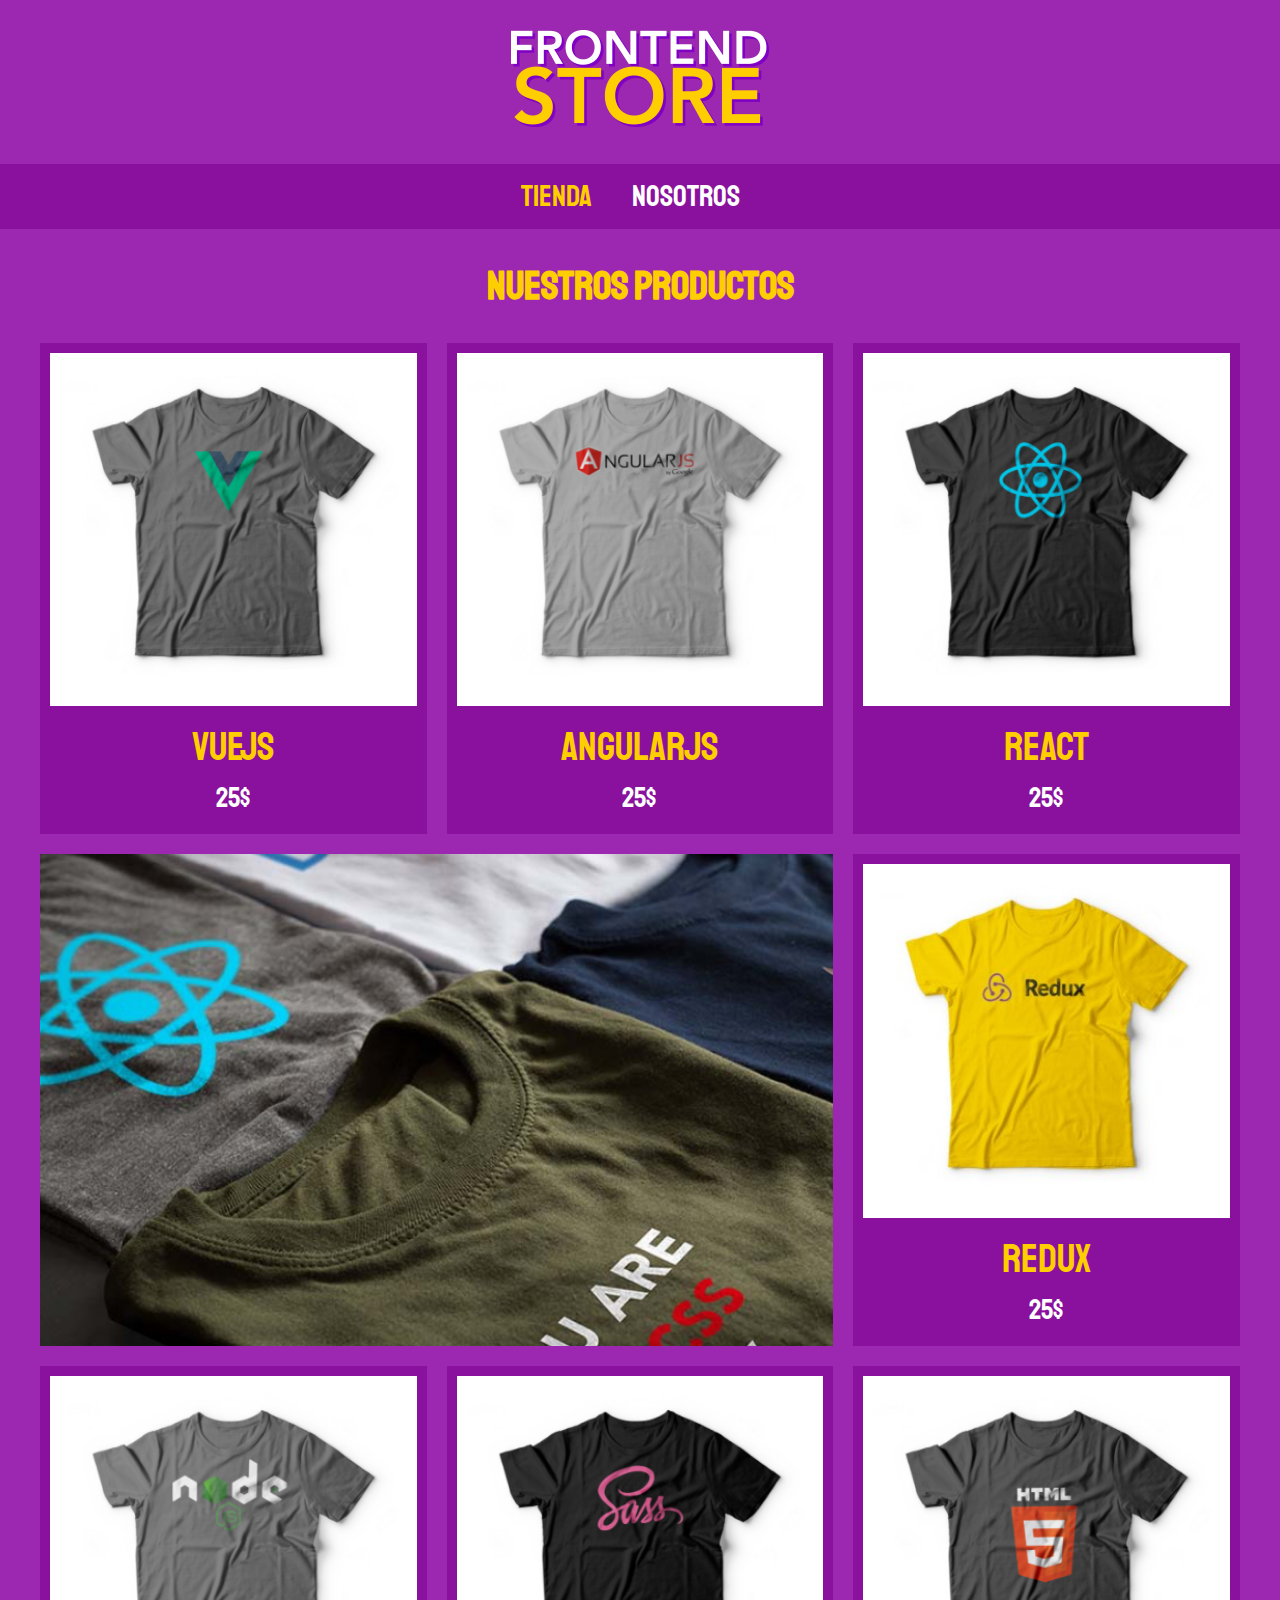
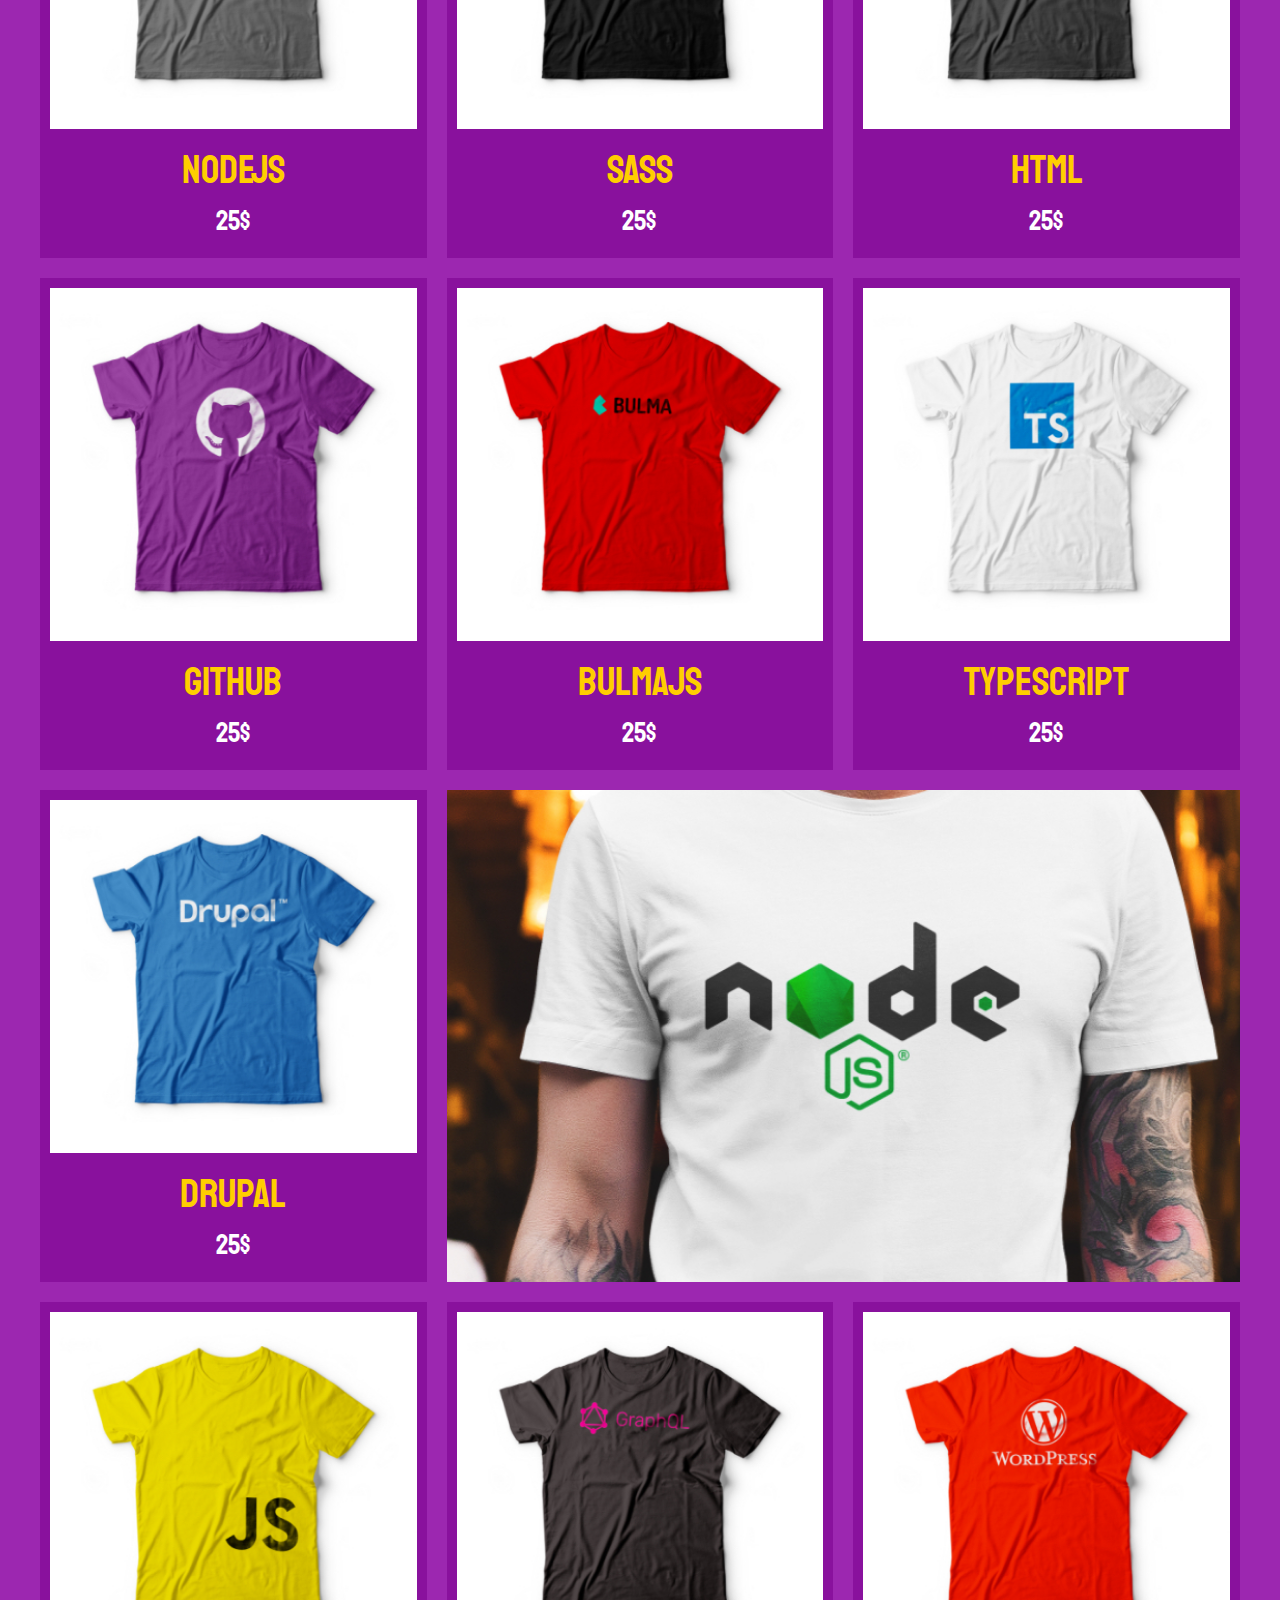
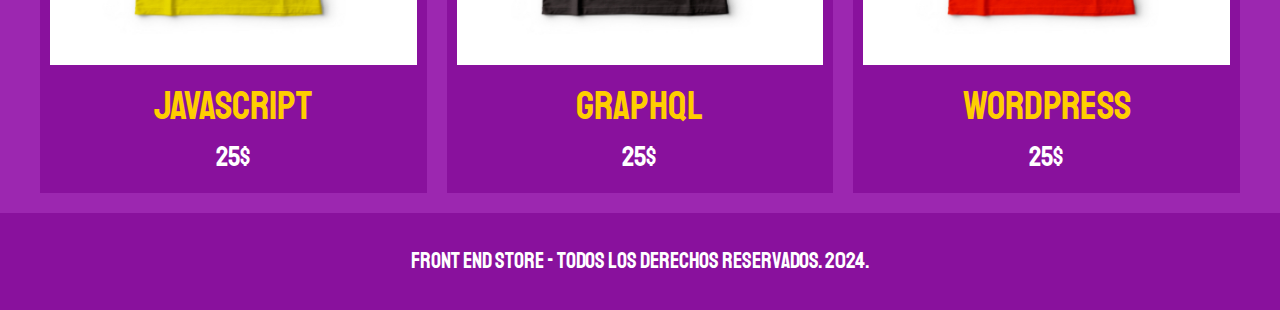
<file: 2-FrontEndStore_inicio/index.html>
<!DOCTYPE html>
<html lang="en">

<head>
    <meta charset="UTF-8">
    <meta http-equiv="X-UA-Compatible" content="IE=edge">
    <meta name="viewport" content="width=device-width, initial-scale=1.0">
    <link rel="stylesheet" href="css/normalize.css">
    <link href="https://fonts.googleapis.com/css2?family=Krub&family=Montserrat&family=Staatliches&display=swap" rel="stylesheet">
    <link rel="stylesheet" href="css/styles.css">
    <title>FrontEnd Store</title>
</head>

<body>
    <header class="header">
        <a href="index.html">
            <img class="header__logo" src="img/logo.png" alt="Logotipo">
        </a>
    </header>

    <nav class="navegacion">
        <a href="index.html" class="navegacion__enlace navegacion__enlace--activo">Tienda</a>
        <a href="nosotros.html" class="navegacion__enlace">Nosotros</a>
    </nav>

    <main class="contenedor">
        <h1>Nuestros Productos</h1>

        <div class="grid">
            <div class="producto">
                <a href="Producto.html">
                    <img class="producto__imagen" src="img/1.jpg" alt="imagen camisa">
                    <div class="producto__informacion">
                        <p class="producto__nombre">VueJS</p>
                        <p class="producto__precio">25$</p>
                    </div>
                </a>
            </div>
            <!--Producto-->
            <div class="producto">
                <a href="Producto.html">
                    <img class="producto__imagen" src="img/2.jpg" alt="imagen camisa">
                    <div class="producto__informacion">
                        <p class="producto__nombre">AngularJS</p>
                        <p class="producto__precio">25$</p>
                    </div>
                </a>
            </div>
            <!--Producto-->
            <div class="producto">
                <a href="Producto.html">
                    <img class="producto__imagen" src="img/3.jpg" alt="imagen camisa">
                    <div class="producto__informacion">
                        <p class="producto__nombre">React</p>
                        <p class="producto__precio">25$</p>
                    </div>
                </a>
            </div>
            <!--Producto-->
            <div class="producto">
                <a href="Producto.html">
                    <img class="producto__imagen" src="img/4.jpg" alt="imagen camisa">
                    <div class="producto__informacion">
                        <p class="producto__nombre">Redux</p>
                        <p class="producto__precio">25$</p>
                    </div>
                </a>
            </div>
            <!--Producto-->
            <div class="producto">
                <a href="Producto.html">
                    <img class="producto__imagen" src="img/5.jpg" alt="imagen camisa">
                    <div class="producto__informacion">
                        <p class="producto__nombre">NodeJS</p>
                        <p class="producto__precio">25$</p>
                    </div>
                </a>
            </div>
            <!--Producto-->
            <div class="producto">
                <a href="Producto.html">
                    <img class="producto__imagen" src="img/6.jpg" alt="imagen camisa">
                    <div class="producto__informacion">
                        <p class="producto__nombre">SASS</p>
                        <p class="producto__precio">25$</p>
                    </div>
                </a>
            </div>
            <!--Producto-->
            <div class="producto">
                <a href="Producto.html">
                    <img class="producto__imagen" src="img/7.jpg" alt="imagen camisa">
                    <div class="producto__informacion">
                        <p class="producto__nombre">HTML</p>
                        <p class="producto__precio">25$</p>
                    </div>
                </a>
            </div>
            <!--Producto-->
            <div class="producto">
                <a href="Producto.html">
                    <img class="producto__imagen" src="img/8.jpg" alt="imagen camisa">
                    <div class="producto__informacion">
                        <p class="producto__nombre">GitHub</p>
                        <p class="producto__precio">25$</p>
                    </div>
                </a>
            </div>
            <!--Producto-->
            <div class="producto">
                <a href="Producto.html">
                    <img class="producto__imagen" src="img/9.jpg" alt="imagen camisa">
                    <div class="producto__informacion">
                        <p class="producto__nombre">BulmaJS</p>
                        <p class="producto__precio">25$</p>
                    </div>
                </a>
            </div>
            <!--Producto-->
            <div class="producto">
                <a href="Producto.html">
                    <img class="producto__imagen" src="img/10.jpg" alt="imagen camisa">
                    <div class="producto__informacion">
                        <p class="producto__nombre">TypeScript</p>
                        <p class="producto__precio">25$</p>
                    </div>
                </a>
            </div>
            <!--Producto-->
            <div class="producto">
                <a href="Producto.html">
                    <img class="producto__imagen" src="img/11.jpg" alt="imagen camisa">
                    <div class="producto__informacion">
                        <p class="producto__nombre">Drupal</p>
                        <p class="producto__precio">25$</p>
                    </div>
                </a>
            </div>
            <!--Producto-->
            <div class="producto">
                <a href="Producto.html">
                    <img class="producto__imagen" src="img/12.jpg" alt="imagen camisa">
                    <div class="producto__informacion">
                        <p class="producto__nombre">JavaScript</p>
                        <p class="producto__precio">25$</p>
                    </div>
                </a>
            </div>
            <!--Producto-->
            <div class="producto">
                <a href="Producto.html">
                    <img class="producto__imagen" src="img/13.jpg" alt="imagen camisa">
                    <div class="producto__informacion">
                        <p class="producto__nombre">GraphQL</p>
                        <p class="producto__precio">25$</p>
                    </div>
                </a>
            </div>
            <!--Producto-->
            <div class="producto">
                <a href="Producto.html">
                    <img class="producto__imagen" src="img/14.jpg" alt="imagen camisa">
                    <div class="producto__informacion">
                        <p class="producto__nombre">WordPress</p>
                        <p class="producto__precio">25$</p>
                    </div>
                </a>
            </div>
            <!--Producto-->

            <div class="grafico grafico--camisa"></div>
            <div class="grafico grafico--node"></div>
        </div>

    </main>

    <footer class="footer">
        <p class="footer__texto">Front End Store - Todos los derechos reservados. 2024.</p>
    </footer>
</body>

</html>
</file>
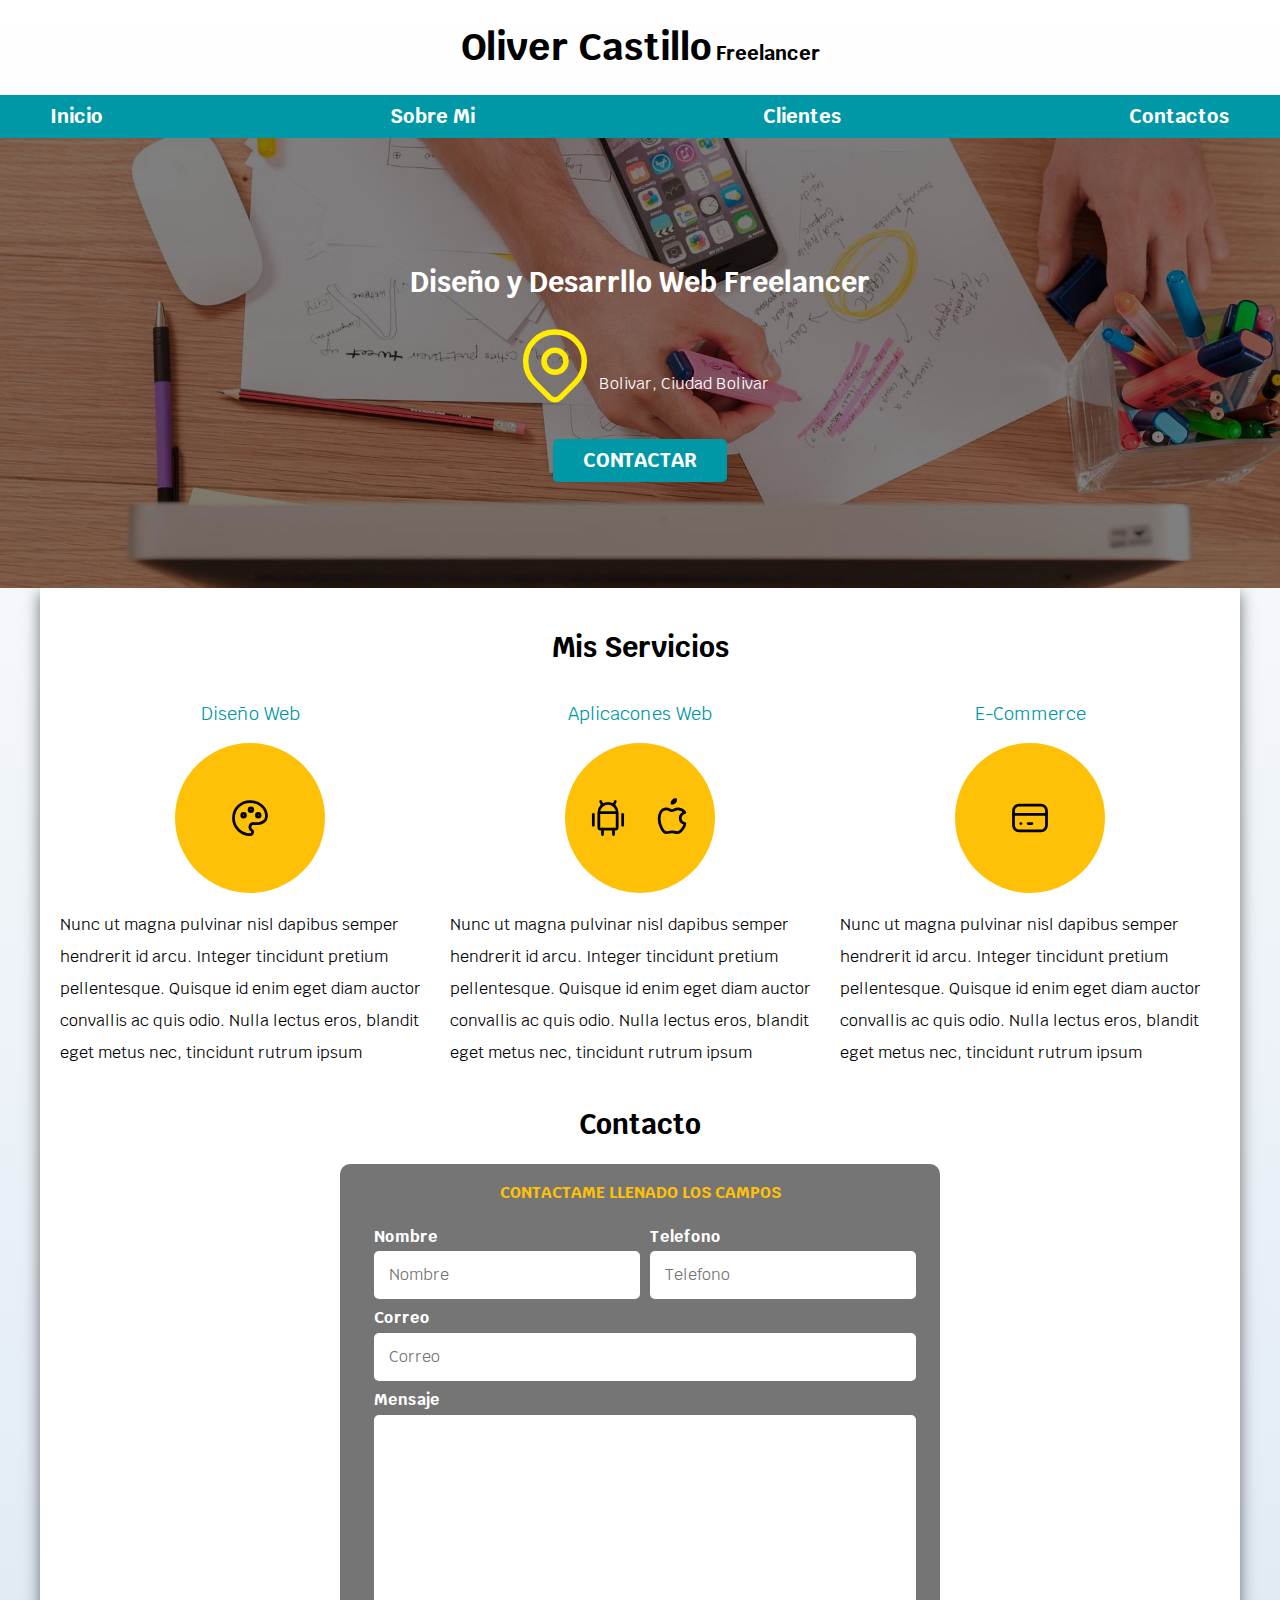
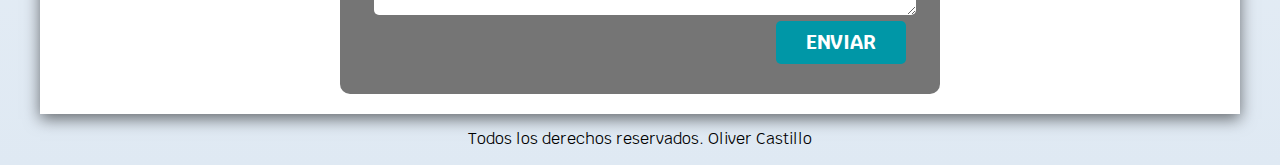
<file: 1-freelancer_inicio/freelancer_inicio/index.html>
<!DOCTYPE html>
<html lang="en">

<head>
    <meta charset="UTF-8">
    <meta http-equiv="X-UA-Compatible" content="IE=edge">
    <meta name="viewport" content="width=device-width, initial-scale=1.0">
    <title>Desarrollador freelancer</title>
    <link rel="stylesheet" href="styles/normalyze.css">
    <link rel="preload" href="styles/normalyze.css" as="style">
    <link rel="preconnect" href="https://fonts.googleapis.com">
    <link rel="preconnect" href="https://fonts.gstatic.com" crossorigin>
    <link href="https://fonts.googleapis.com/css2?family=Krub&display=swap" rel="stylesheet">
    <link rel="preload" href="styles/styles.css" as="style">
    <link href="styles/styles.css" rel="stylesheet">
</head>

<body>
    <header>
        <h1 class="titulo">Oliver Castillo<span> Freelancer</span></h1>
    </header>

    <div class="nav-bg">
        <nav class="navegacion-principal contenedor">
            <a href="#">Inicio</a>
            <a href="#">Sobre Mi</a>
            <a href="#">Clientes</a>
            <a href="#">Contactos</a>
        </nav>
    </div>

    <section class="hero">
        <div class="contenido-hero">
            <h2>Diseño y Desarrllo Web <span>Freelancer</span></h2>
            <div class="ubicacion">
                <svg xmlns="http://www.w3.org/2000/svg" class="icon icon-tabler icon-tabler-map-pin" width="88" height="88" viewBox="0 0 24 24" stroke-width="1.5" stroke="#ffec00" fill="none" stroke-linecap="round" stroke-linejoin="round">
                    <path stroke="none" d="M0 0h24v24H0z" fill="none"/>
                    <path d="M9 11a3 3 0 1 0 6 0a3 3 0 0 0 -6 0" />
                    <path d="M17.657 16.657l-4.243 4.243a2 2 0 0 1 -2.827 0l-4.244 -4.243a8 8 0 1 1 11.314 0z" />
                  </svg>
                <p>Bolivar, Ciudad Bolivar</p>
            </div>
            <a href="#" class="boton">Contactar</a>
        </div>
    </section>

    <main class="contenedor sombra">
        <h2>Mis Servicios</h2>
        <div class="secciones">
            <section class="servicio">
                <h3>Diseño Web</h3>
                <div class="iconos">
                    <svg xmlns="http://www.w3.org/2000/svg" class="icon icon-tabler icon-tabler-palette" width="44" height="44" viewBox="0 0 24 24" stroke-width="1.5" stroke="#000000" fill="none" stroke-linecap="round" stroke-linejoin="round">
                <path stroke="none" d="M0 0h24v24H0z" fill="none"/>
                <path d="M12 21a9 9 0 0 1 0 -18c4.97 0 9 3.582 9 8c0 1.06 -.474 2.078 -1.318 2.828c-.844 .75 -1.989 1.172 -3.182 1.172h-2.5a2 2 0 0 0 -1 3.75a1.3 1.3 0 0 1 -1 2.25" />
                <path d="M8.5 10.5m-1 0a1 1 0 1 0 2 0a1 1 0 1 0 -2 0" />
                <path d="M12.5 7.5m-1 0a1 1 0 1 0 2 0a1 1 0 1 0 -2 0" />
                <path d="M16.5 10.5m-1 0a1 1 0 1 0 2 0a1 1 0 1 0 -2 0" />
              </svg>
                </div>
                <p>Nunc ut magna pulvinar nisl dapibus semper hendrerit id arcu. Integer tincidunt pretium pellentesque. Quisque id enim eget diam auctor convallis ac quis odio. Nulla lectus eros, blandit eget metus nec, tincidunt rutrum ipsum</p>
            </section>
            <section class="servicio">
                <h3>Aplicacones Web</h3>
                <div class="iconos">
                    <svg xmlns="http://www.w3.org/2000/svg" class="icon icon-tabler icon-tabler-brand-android" width="44" height="44" viewBox="0 0 24 24" stroke-width="1.5" stroke="#000000" fill="none" stroke-linecap="round" stroke-linejoin="round">
                <path stroke="none" d="M0 0h24v24H0z" fill="none"/>
                <path d="M4 10l0 6" />
                <path d="M20 10l0 6" />
                <path d="M7 9h10v8a1 1 0 0 1 -1 1h-8a1 1 0 0 1 -1 -1v-8a5 5 0 0 1 10 0" />
                <path d="M8 3l1 2" />
                <path d="M16 3l-1 2" />
                <path d="M9 18l0 3" />
                <path d="M15 18l0 3" />
              </svg>
                    <svg xmlns="http://www.w3.org/2000/svg" class="icon icon-tabler icon-tabler-brand-apple" width="44" height="44" viewBox="0 0 24 24" stroke-width="1.5" stroke="#000000" fill="none" stroke-linecap="round" stroke-linejoin="round">
                <path stroke="none" d="M0 0h24v24H0z" fill="none"/>
                <path d="M9 7c-3 0 -4 3 -4 5.5c0 3 2 7.5 4 7.5c1.088 -.046 1.679 -.5 3 -.5c1.312 0 1.5 .5 3 .5s4 -3 4 -5c-.028 -.01 -2.472 -.403 -2.5 -3c-.019 -2.17 2.416 -2.954 2.5 -3c-1.023 -1.492 -2.951 -1.963 -3.5 -2c-1.433 -.111 -2.83 1 -3.5 1c-.68 0 -1.9 -1 -3 -1z" />
                <path d="M12 4a2 2 0 0 0 2 -2a2 2 0 0 0 -2 2" />
              </svg>
                </div>
                <p>Nunc ut magna pulvinar nisl dapibus semper hendrerit id arcu. Integer tincidunt pretium pellentesque. Quisque id enim eget diam auctor convallis ac quis odio. Nulla lectus eros, blandit eget metus nec, tincidunt rutrum ipsum</p>
            </section>
            <section class="servicio">
                <h3>E-Commerce</h3>
                <div class="iconos">
                    <svg xmlns="http://www.w3.org/2000/svg" class="icon icon-tabler icon-tabler-credit-card" width="44" height="44" viewBox="0 0 24 24" stroke-width="1.5" stroke="#000000" fill="none" stroke-linecap="round" stroke-linejoin="round">
                <path stroke="none" d="M0 0h24v24H0z" fill="none"/>
                <path d="M3 5m0 3a3 3 0 0 1 3 -3h12a3 3 0 0 1 3 3v8a3 3 0 0 1 -3 3h-12a3 3 0 0 1 -3 -3z" />
                <path d="M3 10l18 0" />
                <path d="M7 15l.01 0" />
                <path d="M11 15l2 0" />
              </svg>
                </div>
                <p>Nunc ut magna pulvinar nisl dapibus semper hendrerit id arcu. Integer tincidunt pretium pellentesque. Quisque id enim eget diam auctor convallis ac quis odio. Nulla lectus eros, blandit eget metus nec, tincidunt rutrum ipsum</p>
            </section>
        </div>
        <section class="formularios">
            <h2>Contacto</h2>
            <form class="formulario">
                <fieldset>
                    <legend>Contactame llenado los campos</legend>
                    <div class="contenedor-campos">
                        <div class="campo">

                            <label>Nombre</label>
                            <input class="input-text" type="text" placeholder="Nombre">
                        </div>

                        <div class="campo">
                            <label>Telefono</label>
                            <input class="input-text" type="tel" placeholder="Telefono">
                        </div>

                        <div class="campo">
                            <label>Correo</label>
                            <input class="input-text" type="mail" placeholder="Correo">
                        </div>

                        <div class="campo">
                            <label>Mensaje</label>
                            <textarea class="input-text"></textarea>
                        </div>
                    </div>

                    <div class="alinear-derecha flex">
                        <input class="boton w-100" type="submit" value="Enviar">
                    </div>
                </fieldset>
            </form>
        </section>
    </main>

    <footer class="footer">
        <p>Todos los derechos reservados. Oliver Castillo</p>
    </footer>

</body>

</html>
</file>
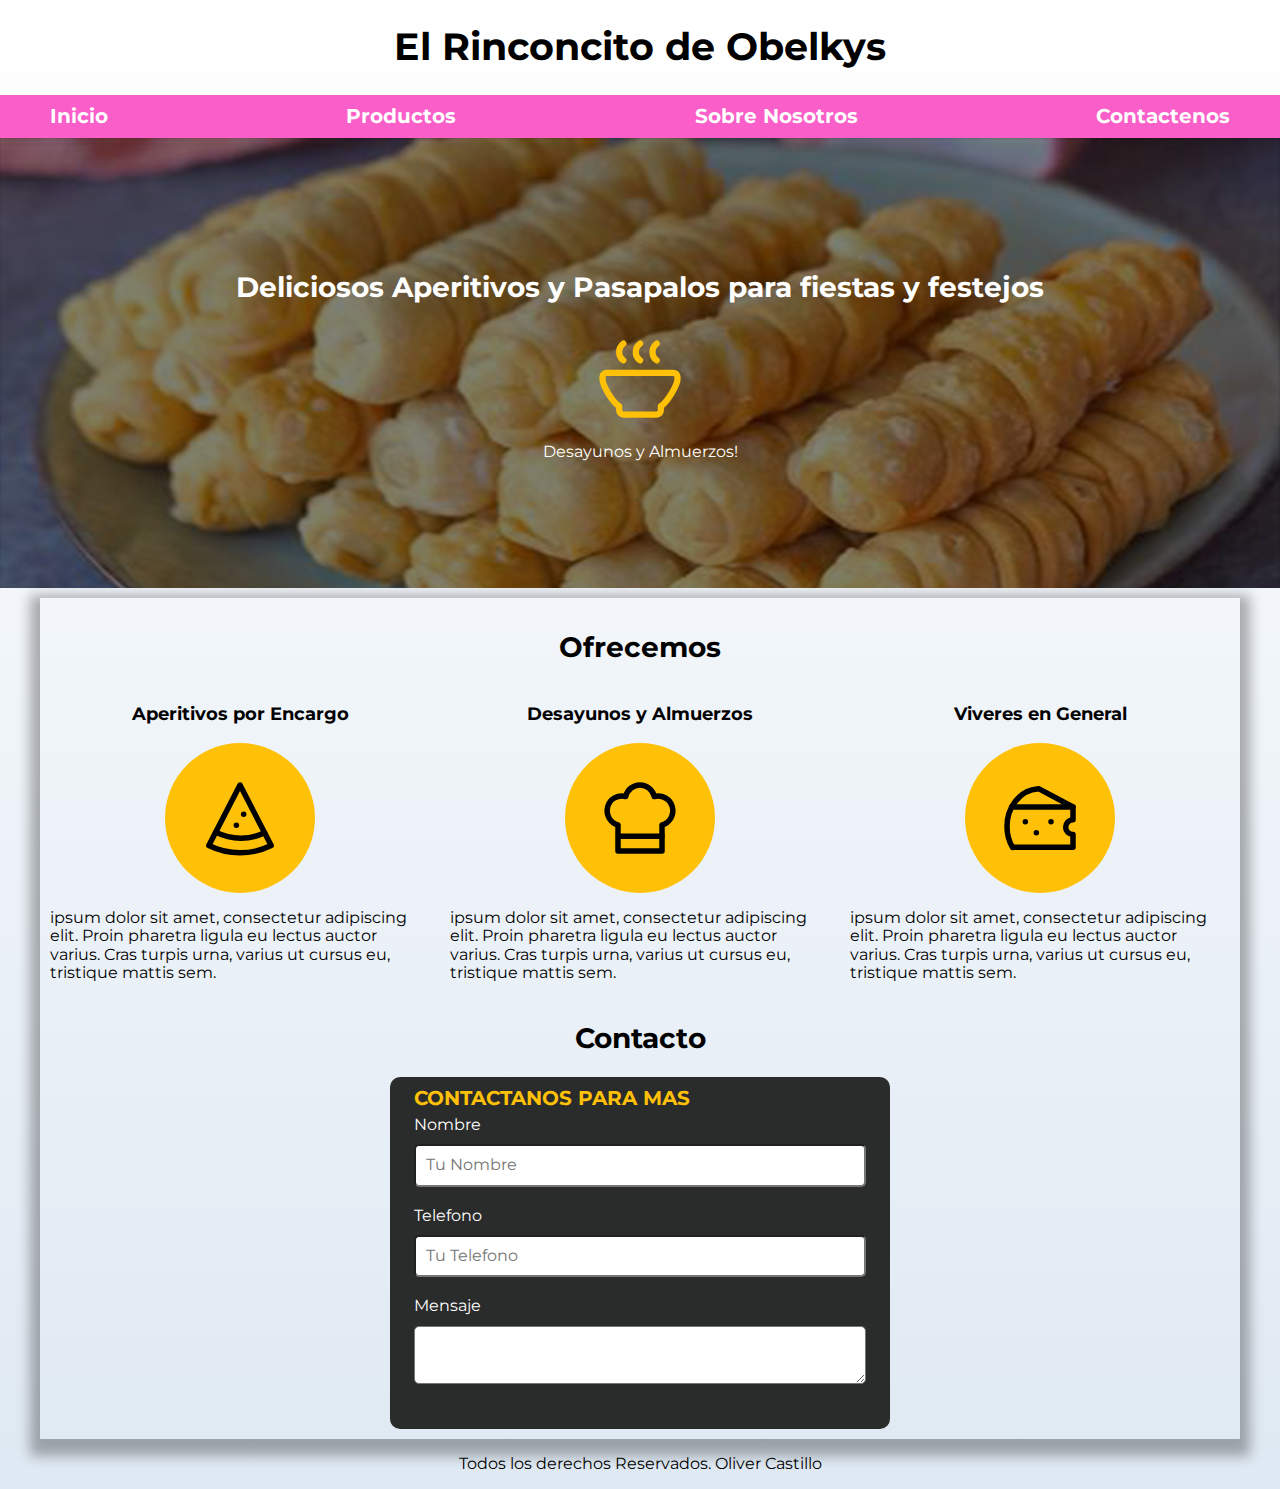
<file: practica/1-El Rinconcito de Obelkys/index.html>
<!DOCTYPE html>
<html lang="en">

<head>
    <meta charset="UTF-8">
    <meta http-equiv="X-UA-Compatible" content="IE=edge">
    <meta name="viewport" content="width=device-width, initial-scale=1.0">
    <link rel="stylesheet" href="styles/normalyze.css">
    <!--Archivo para mayor responsivildad en distintos navegadores-->
    <link rel="preload" href="styles/normalyze.css" as="style">
    <!--Da mas prioridad a la carga de un archivo-->
    <link href="https://fonts.googleapis.com/css2?family=Krub&family=Montserrat&display=swap" rel="stylesheet">
    <!--implementa una fuente personalizada de Google Fonts(no funciona sin internet)-->
    <link rel="preload" href="styles/styles.css" as="style">
    <link href="styles/styles.css" rel="stylesheet">
    <!--Implementa y acelera la carga de una hoja de estilos-->
    <title>El Rinconcito de Obelkys</title>
</head>

<body>
    <h1>El Rinconcito de Obelkys</h1>
    <div class="nav-bg">
        <nav class="contenedor">
            <a href="#">Inicio</a>
            <a href="#">Productos</a>
            <a href="#">Sobre Nosotros</a>
            <a href="#">Contactenos</a>
        </nav>
    </div>

    <section class="hero">
        <div class="background">
            <h2>Deliciosos Aperitivos y Pasapalos para fiestas y festejos</h2>
            <svg xmlns="http://www.w3.org/2000/svg" class="icon icon-tabler icon-tabler-soup" width="100" height="100" viewBox="0 0 24 24" stroke-width="1.5" stroke="#ffc107" fill="none" stroke-linecap="round" stroke-linejoin="round">
                <path stroke="none" d="M0 0h24v24H0z" fill="none"/>
                <path d="M4 11h16a1 1 0 0 1 1 1v.5c0 1.5 -2.517 5.573 -4 6.5v1a1 1 0 0 1 -1 1h-8a1 1 0 0 1 -1 -1v-1c-1.687 -1.054 -4 -5 -4 -6.5v-.5a1 1 0 0 1 1 -1z" />
                <path d="M12 4a2.4 2.4 0 0 0 -1 2a2.4 2.4 0 0 0 1 2" />
                <path d="M16 4a2.4 2.4 0 0 0 -1 2a2.4 2.4 0 0 0 1 2" />
                <path d="M8 4a2.4 2.4 0 0 0 -1 2a2.4 2.4 0 0 0 1 2" />
              </svg>
            <p>Desayunos y Almuerzos!</p>
        </div>
    </section>

    <main>
        <h2>Ofrecemos</h2>
        <div class="secciones">
            <section class="servicios">
                <h3>Aperitivos por Encargo</h3>
                <div class="icono">
                    <svg xmlns="http://www.w3.org/2000/svg" class="icon icon-tabler icon-tabler-pizza" width="88" height="88" viewBox="0 0 24 24" stroke-width="1.5" stroke="#000000" fill="none" stroke-linecap="round" stroke-linejoin="round">
                <path stroke="none" d="M0 0h24v24H0z" fill="none"/>
                <path d="M12 21.5c-3.04 0 -5.952 -.714 -8.5 -1.983l8.5 -16.517l8.5 16.517a19.09 19.09 0 0 1 -8.5 1.983z" />
                <path d="M5.38 15.866a14.94 14.94 0 0 0 6.815 1.634a14.944 14.944 0 0 0 6.502 -1.479" />
                <path d="M13 11.01v-.01" />
                <path d="M11 14v-.01" />
              </svg>
                </div>
                <p>ipsum dolor sit amet, consectetur adipiscing elit. Proin pharetra ligula eu lectus auctor varius. Cras turpis urna, varius ut cursus eu, tristique mattis sem.</p>
            </section>
            <section class="servicios">
                <h3>Desayunos y Almuerzos</h3>
                <div class="icono">
                    <svg xmlns="http://www.w3.org/2000/svg" class="icon icon-tabler icon-tabler-chef-hat" width="88" height="88" viewBox="0 0 24 24" stroke-width="1.5" stroke="#000000" fill="none" stroke-linecap="round" stroke-linejoin="round">
                <path stroke="none" d="M0 0h24v24H0z" fill="none"/>
                <path d="M12 3c1.918 0 3.52 1.35 3.91 3.151a4 4 0 0 1 2.09 7.723l0 7.126h-12v-7.126a4 4 0 1 1 2.092 -7.723a4 4 0 0 1 3.908 -3.151z" />
                <path d="M6.161 17.009l11.839 -.009" />
              </svg>
                </div>
                <p>ipsum dolor sit amet, consectetur adipiscing elit. Proin pharetra ligula eu lectus auctor varius. Cras turpis urna, varius ut cursus eu, tristique mattis sem.</p>
            </section>
            <section class="servicios">
                <h3>Viveres en General</h3>
                <div class="icono">
                    <svg xmlns="http://www.w3.org/2000/svg" class="icon icon-tabler icon-tabler-cheese" width="88" height="88" viewBox="0 0 24 24" stroke-width="1.5" stroke="#000000" fill="none" stroke-linecap="round" stroke-linejoin="round">
                <path stroke="none" d="M0 0h24v24H0z" fill="none"/>
                <path d="M4.519 20.008l16.481 -.008v-3.5a2 2 0 1 1 0 -4v-3.5h-16.722" />
                <path d="M21 9l-9.385 -4.992c-2.512 .12 -4.758 1.42 -6.327 3.425c-1.423 1.82 -2.288 4.221 -2.288 6.854c0 2.117 .56 4.085 1.519 5.721" />
                <path d="M15 13v.01" />
                <path d="M8 13v.01" />
                <path d="M11 16v.01" />
              </svg>
                </div>
                <p>ipsum dolor sit amet, consectetur adipiscing elit. Proin pharetra ligula eu lectus auctor varius. Cras turpis urna, varius ut cursus eu, tristique mattis sem.</p>
            </section>
        </div>

        <section class="contacto">
            <h2>Contacto</h2>
            <form>
                <fieldset>
                    <legend>Contactanos para mas</legend>
                    <div class="campos">
                        <label>Nombre</label>
                        <input class="input-text" type="text" placeholder="Tu Nombre">
                    </div>
                    <div class="campos">
                        <label>Telefono</label>
                        <input class="input-text" type="tel" placeholder="Tu Telefono">
                    </div>
                    <div class="campos">
                        <label>Mensaje</label>
                        <textarea class="input-text"></textarea>
                    </div>
                </fieldset>
            </form>
        </section>
    </main>

    <footer>
        <p>Todos los derechos Reservados. Oliver Castillo</p>
    </footer>
</body>

</html>
</file>
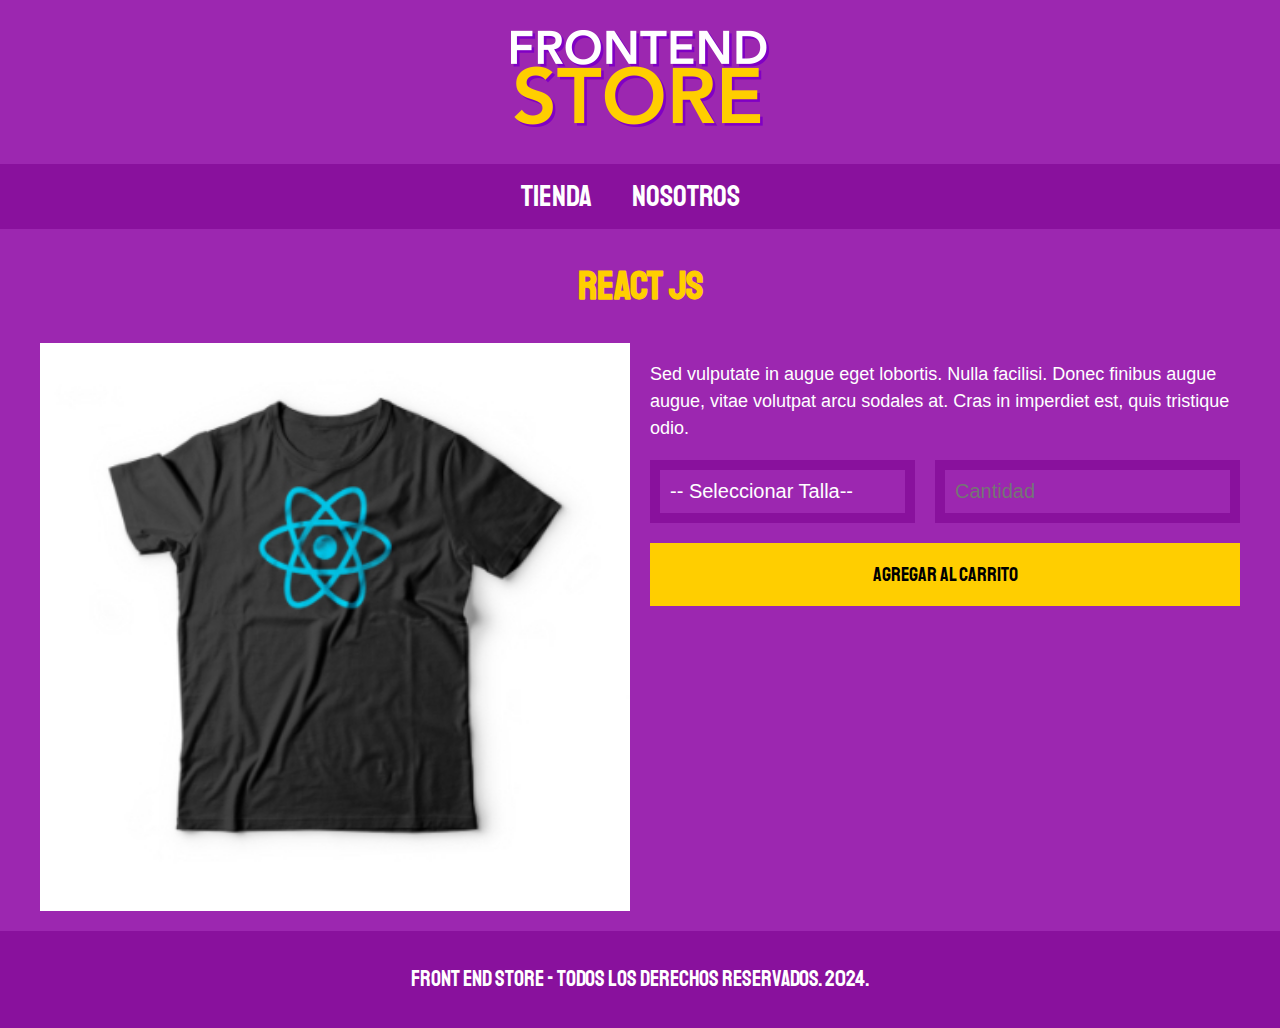
<file: 2-FrontEndStore_inicio/Producto.html>
<!DOCTYPE html>
<html lang="en">

<head>
    <meta charset="UTF-8">
    <meta http-equiv="X-UA-Compatible" content="IE=edge">
    <meta name="viewport" content="width=device-width, initial-scale=1.0">
    <link rel="stylesheet" href="css/normalize.css">
    <link href="https://fonts.googleapis.com/css2?family=Krub&family=Montserrat&family=Staatliches&display=swap" rel="stylesheet">
    <link rel="stylesheet" href="css/styles.css">
    <title>FrontEnd Store</title>
</head>

<body>
    <header class="header">
        <a href="index.html">
            <img class="header__logo" src="img/logo.png" alt="Logotipo">
        </a>
    </header>

    <nav class="navegacion">
        <a href="index.html" class="navegacion__enlace">Tienda</a>
        <a href="nosotros.html" class="navegacion__enlace">Nosotros</a>
    </nav>

    <main class="contenedor">
        <h1>React JS</h1>
        <div class="camisa">
            <img src="img/3.jpg" alt="imagen del producto">
            <div class="camisa__contenido">
                <p>Sed vulputate in augue eget lobortis. Nulla facilisi. Donec finibus augue augue, vitae volutpat arcu sodales at. Cras in imperdiet est, quis tristique odio.</p>
                <form class="formulario">
                    <select class="formulario__campo">
                        <option selected disabled>-- Seleccionar Talla--</option>
                        <option>Pequeña</option>
                        <option>Mediana</option>
                        <option>Grande</option>
                    </select>
                    <input class="formulario__campo" type="number" placeholder="Cantidad" min="1">
                    <input class="formulario__submit" type="submit" value="Agregar al Carrito">
                </form>
            </div>
        </div>

    </main>

    <footer class="footer">
        <p class="footer__texto">Front End Store - Todos los derechos reservados. 2024.</p>
    </footer>
</body>

</html>
</file>
<file: 2-FrontEndStore_inicio/css/styles.css>
:root {
    --primario: #9c27b0;
    --primarioOscuro: #89119d;
    --secundario: #ffce00;
    --secundarioOscuro: rgb(233, 287, 2);
    --blanco: #fff;
    --negro: #000;
    --fuentePrincipal: 'Staatliches', cursive;
}

html {
    box-sizing: border-box;
    font-size: 62.5%;
}

*,
*:before,
*:after {
    box-sizing: inherit
}


/** Globales **/

body {
    background-color: var(--primario);
    font-size: 1.6rem;
    line-height: 1.5;
}

p {
    font-size: 1.8rem;
    font-family: Arial, Helvetica, sans-serif;
    color: var(--blanco);
}

a {
    text-decoration: none;
}

img {
    width: 100%;
}

.contenedor {
    max-width: 120rem;
    margin: 0 auto;
}

h1,
h2,
h3 {
    text-align: center;
    color: var(--secundario);
    font-family: var(--fuentePrincipal);
}

h1 {
    font-size: 4rem;
}

h2 {
    font-size: 3.2rem;
}

h3 {
    font-size: 2.4rem;
}


/** Header **/

.header {
    display: flex;
    justify-content: center;
}

.header__logo {
    margin: 3rem 0;
}


/** Navegacion **/

.navegacion {
    background-color: var(--primarioOscuro);
    padding: 1rem 0;
    display: flex;
    justify-content: center;
    gap: 2rem;
    /** Separacion Forma Nueva **/
}

.navegacion__enlace {
    font-family: var(--fuentePrincipal);
    color: var(--blanco);
    font-size: 3rem;
    margin-right: 2rem;
}

.navegacion__enlace--activo,
.navegacion__enlace:hover {
    color: var(--secundario);
}


/** Footer **/

.footer {
    background-color: var(--primarioOscuro);
    padding: 1rem 0;
    margin-top: 2rem;
}

.footer__texto {
    text-align: center;
    font-family: var(--fuentePrincipal);
    font-size: 2.2rem;
}


/**Grid**/

.grid {
    display: grid;
    grid-template-columns: repeat(2, 1fr);
    gap: 2rem;
}

@media (min-width: 768px) {
    .grid {
        grid-template-columns: repeat(3, 1fr);
    }
}


/** Productos **/

.producto {
    background-color: var(--primarioOscuro);
    padding: 1rem;
}

.producto__nombre {
    font-size: 4rem;
    color: var(--secundario)
}

.producto__precio {
    font-size: 2.8rem;
}

.producto__nombre,
.producto__precio {
    font-family: var(--fuentePrincipal);
    margin: 1rem 0;
    text-align: center;
    line-height: 1.2;
}


/** Graficos **/

.grafico {
    min-height: 30rem;
    background-repeat: none;
    background-size: cover;
    grid-column: 1 / 3;
}

.grafico--camisa {
    grid-row: 2 / 3;
    background-image: url(../img/grafico1.jpg);
}

.grafico--node {
    background-image: url(../img/grafico2.jpg);
    grid-row: 8 / 9;
}

@media (min-width: 768px) {
    .grafico--node {
        grid-row: 5 / 6;
        grid-column: 2 / 4;
    }
}


/** Nosotros **/

.descripcion {
    display: grid;
    grid-template-rows: repeat(2, 1fr);
    column-gap: 2rem;
}

.descripcion__texto {
    grid-row: 2 / 3;
}

@media (min-width: 768px) {
    .descripcion {
        grid-template-columns: repeat(2, 1fr);
        grid-template-rows: none;
    }
    .descripcion__texto {
        grid-row: 1 / 2;
    }
}


/** Servicios **/

.servicios {
    display: grid;
    grid-template-columns: repeat(2, 1fr);
}

@media (min-width: 768px) {
    .servicios {
        grid-template-columns: repeat(4, 1fr);
        gap: 2rem;
    }
}

.servicios__servicio {
    text-align: center;
}

.servicios__titulo {
    margin: 0 auto;
}


/**Producto**/

@media (min-width: 768px) {
    .camisa {
        display: grid;
        grid-template-columns: repeat(2, 1fr);
        column-gap: 2rem;
    }
}

.formulario {
    display: grid;
    grid-template-columns: repeat(2, 1fr);
    gap: 2rem;
}

.formulario__campo {
    border: 1rem solid var(--primarioOscuro);
    background-color: transparent;
    color: var(--blanco);
    font-size: 2rem;
    font-family: Arial, Helvetica, sans-serif;
    padding: 1rem;
    appearance: none;
}

.formulario__submit {
    background-color: var(--secundario);
    border: none;
    font-size: 2rem;
    font-family: var(--fuentePrincipal);
    padding: 2rem;
    transition: background-color .3s ease;
    grid-column: 1 / 3;
}

.formulario__submit:hover {
    cursor: pointer;
    background-color: var(--secundarioOscuro);
}
</file>
<file: 1-freelancer_inicio/freelancer_inicio/styles/styles.css>
:root
/*para crear Custom Properties (puedes almacenar cualquer valor personalizado)*/

{
    --blanco: #ffffff;
    --oscuro: #212121;
    --primario: #ffc107;
    --secundario: #0097a7;
    --gris: #757575;
}

html {
    scroll-snap-type: y mandatory;
    box-sizing: border-box;
    font-size: 62.5%;
    /*Formula i-1*/
}

.secciones,
.navegacion-principal,
.formularios,
.footer {
    scroll-snap-align: center;
    scroll-snap-stop: always;
}

*,
*:before,
*:after {
    box-sizing: inherit;
    /*hack para box model*/
}

body {
    background-image: linear-gradient(to top, #DFe9F3 0%, var(--blanco) 100%);
    /*para el degradado del fondo*/
    font-family: 'Krub', sans-serif;
    font-size: 16px;
    /*FOrmula i-2*/
}

h1 {
    font-size: 3.8rem;
}

h2 {
    font-size: 2.8rem;
}

h3 {
    font-size: 1.8rem;
}

h1,
h2,
h3 {
    text-align: center;
}

.titulo span {
    font-size: 2rem;
    /*1em = 100% del tamaño original*/
}

.navegacion-principal {
    display: flex;
    flex-direction: column;
    align-items: center;
}

.contenedor {
    max-width: 120rem;
    margin: 0 auto;
}

.boton {
    background-color: var(--secundario);
    color: var(--blanco);
    padding: 1rem 3rem;
    margin-top: 3rem;
    font-size: 2rem;
    text-decoration: none;
    text-transform: uppercase;
    font-weight: 700;
    border-radius: .5rem;
    width: 90%;
    text-align: center;
    border: none;
}

.boton:hover {
    cursor: pointer;
}

@media(min-width: 480px) {
    .boton {
        width: auto;
    }
}

.sombra {
    box-shadow: 0px 5px 15px 0px rgba(0, 0, 0, 0.54);
    background-color: var(--blanco);
    padding: 2rem;
}

.w-100 {
    width: 100%;
}

@media (min-width: 768px) {
    .w-100 {
        width: auto;
    }
}

.flex {
    display: flex;
}

.alinear-derecha {
    justify-content: flex-end;
}

.nav-bg {
    background-color: var(--secundario)
}

.navegacion-principal a {
    padding: 1rem;
    color: var(--blanco);
    text-decoration: none;
    font-size: 2rem;
    font-weight: bold;
}

.navegacion-principal a:hover {
    background-color: var(--primario);
    color: var(--oscuro)
}

@media (min-width: 480px) {
    .navegacion-principal {
        flex-direction: row;
        justify-content: space-between;
    }
}

.hero {
    background-image: url(../img/hero.jpg);
    background-repeat: no-repeat;
    background-size: cover;
    height: 450px;
    position: relative;
}

.contenido-hero {
    position: absolute;
    background-color: rgba(0, 0, 0, .5);
    height: 100%;
    width: 100%;
    display: flex;
    flex-direction: column;
    align-items: center;
    justify-content: center;
}

.contenido-hero h2,
.contenido-hero p {
    color: var(--blanco)
}

.ubicacion {
    display: flex;
    align-items: flex-end;
}

@media(min-width: 768px) {
    .secciones {
        display: grid;
        grid-template-columns: repeat(3, 1fr);
        column-gap: 1rem;
    }
}

.servicio {
    display: flex;
    flex-direction: column;
    align-items: center;
}

.servicio p {
    line-height: 2;
}

.servicio h3 {
    color: var(--secundario);
    font-weight: normal;
}

.servicio .iconos {
    height: 15rem;
    width: 15rem;
    background-color: var(--primario);
    border-radius: 50%;
    display: flex;
    justify-content: space-evenly;
    align-items: center;
}

.formulario {
    background-color: var(--gris);
    width: min(60rem, 100%);
    margin: 0 auto;
    padding: 2rem;
    border-radius: 1rem;
    /**utiliza el valor mas pequeño**/
}

.formulario fieldset {
    border: none;
}

.formulario legend {
    text-align: center;
    font-size: 1, 8rem;
    text-transform: uppercase;
    font-weight: 700;
    margin-bottom: 2rem;
    color: var(--primario);
}

@media (min-width: 768px) {
    .contenedor-campos {
        display: grid;
        grid-template-columns: 50% 50%;
        grid-template-rows: auto auto 20rem;
        column-gap: 1rem;
    }
}

.campo:nth-child(3),
.campo:nth-child(4) {
    grid-column: 1 / 3;
}

.campo {
    margin-bottom: 1rem
}

.campo label {
    color: var(--blanco);
    font-weight: bold;
    margin-bottom: .5rem;
    display: block;
}

.input-text {
    width: 100%;
    border: none;
    padding: 1.5rem;
    border-radius: .5rem;
}

.campo textarea {
    height: 20rem;
}

.footer {
    text-align: center;
}
</file>
<file: practica/1-El Rinconcito de Obelkys/styles/styles.css>
:root {
    --blanco: #ffffff;
    --oscuro: #2a2b2b;
    --primario: #fa5fc9;
    --secundario: #ffc107;
}

html {
    box-sizing: border-box;
    font-size: 62.5%;
}

body {
    background-image: linear-gradient(var(--blanco), #DFe9F3);
    margin: 0;
    font-family: 'Montserrat', 'Krub', sans-serif;
    font-size: 16px;
}

h1 {
    font-size: 3.8rem;
}

h2 {
    font-size: 2.8rem;
}

h3 {
    font-size: 1.8rem;
}

h1,
h2,
h3,
footer {
    text-align: center;
}

*,
*:before,
*:after {
    box-sizing: inherit;
}


/*Navegacion*/

.nav-bg {
    background-color: var(--primario);
}

nav {
    display: flex;
    justify-content: space-between;
}

.contenedor {
    max-width: 120rem;
    margin: 0 auto;
}

nav a {
    padding: 1rem;
    color: var(--blanco);
    text-decoration: none;
    font-size: 2rem;
    font-weight: bold;
}

nav a:hover {
    background-color: var(--secundario);
}


/*section 'hero'*/

.hero {
    color: var(--blanco);
    background-image: url(../img/images.png);
    background-repeat: no-repeat;
    background-size: cover;
    height: 450px;
    position: relative;
    margin-bottom: 1rem;
}

.background {
    position: absolute;
    height: 100%;
    width: 100%;
    background-color: rgba(0, 0, 0, .5);
    display: flex;
    flex-direction: column;
    justify-content: center;
    align-items: center;
}


/*position: especifica el tipo de posicion que se le dara a un elemento. Por default, los elementos tienen 'position: static'
position: relative: Para simplificar, la pagina cargara de manera normal como si el elemento relative no estuviese ahi.
El elemento se ajustara a la altura de su ancestro mas proximo (que no sea static)*/


/*main*/

.secciones {
    display: grid;
    grid-template-columns: 1fr 1fr 1fr;
    grid-column-gap: 2rem;
}

main {
    padding: 1rem;
    max-width: 120rem;
    margin: 0 auto;
    box-shadow: 0px 7px 12px 10px rgba(0, 0, 0, 0.31);
}

.servicios {
    display: flex;
    flex-direction: column;
    align-items: center;
    justify-content: center;
}

.icono {
    display: flex;
    flex-direction: column;
    justify-content: center;
    align-items: center;
    height: 15rem;
    width: 15rem;
    background-color: var(--secundario);
    border-radius: 50%;
}


/*Formulario*/

form {
    margin: 0 auto;
    max-width: 50rem;
    padding: 1rem;
    background-color: var(--oscuro);
    color: var(--blanco);
    border-radius: 1rem;
}

fieldset {
    border: none;
}

fieldset legend {
    color: var(--secundario);
    text-transform: uppercase;
    font-weight: bold;
    font-size: 2rem;
}

fieldset .input-text {
    padding: 1rem;
    border-radius: .5rem;
    width: 100%;
}

fieldset label {
    display: block;
    margin-bottom: 1rem;
}

fieldset .campos {
    margin-bottom: 2rem;
}

@media (max-width: 768px) {
    nav {
        flex-direction: column;
        align-items: center;
    }
}

@media (max-width: 768px) {
    .secciones {
        display: flex;
        flex-direction: column;
        align-items: center;
    }
}
</file>
<file: 1-freelancer_inicio/freelancer_inicio/styles/normalyze.css>
/*! normalize.css v8.0.1 | MIT License | github.com/necolas/normalize.css */


/* Document
   ========================================================================== */


/**
 * 1. Correct the line height in all browsers.
 * 2. Prevent adjustments of font size after orientation changes in iOS.
 */

html {
    line-height: 1.15;
    /* 1 */
    -webkit-text-size-adjust: 100%;
    /* 2 */
}


/* Sections
     ========================================================================== */


/**
   * Remove the margin in all browsers.
   */

body {
    margin: 0;
}


/**
   * Render the `main` element consistently in IE.
   */

main {
    display: block;
}


/**
   * Correct the font size and margin on `h1` elements within `section` and
   * `article` contexts in Chrome, Firefox, and Safari.
   */

h1 {
    font-size: 2em;
    margin: 0.67em 0;
}


/* Grouping content
     ========================================================================== */


/**
   * 1. Add the correct box sizing in Firefox.
   * 2. Show the overflow in Edge and IE.
   */

hr {
    box-sizing: content-box;
    /* 1 */
    height: 0;
    /* 1 */
    overflow: visible;
    /* 2 */
}


/**
   * 1. Correct the inheritance and scaling of font size in all browsers.
   * 2. Correct the odd `em` font sizing in all browsers.
   */

pre {
    font-family: monospace, monospace;
    /* 1 */
    font-size: 1em;
    /* 2 */
}


/* Text-level semantics
     ========================================================================== */


/**
   * Remove the gray background on active links in IE 10.
   */

a {
    background-color: transparent;
}


/**
   * 1. Remove the bottom border in Chrome 57-
   * 2. Add the correct text decoration in Chrome, Edge, IE, Opera, and Safari.
   */

abbr[title] {
    border-bottom: none;
    /* 1 */
    text-decoration: underline;
    /* 2 */
    text-decoration: underline dotted;
    /* 2 */
}


/**
   * Add the correct font weight in Chrome, Edge, and Safari.
   */

b,
strong {
    font-weight: bolder;
}


/**
   * 1. Correct the inheritance and scaling of font size in all browsers.
   * 2. Correct the odd `em` font sizing in all browsers.
   */

code,
kbd,
samp {
    font-family: monospace, monospace;
    /* 1 */
    font-size: 1em;
    /* 2 */
}


/**
   * Add the correct font size in all browsers.
   */

small {
    font-size: 80%;
}


/**
   * Prevent `sub` and `sup` elements from affecting the line height in
   * all browsers.
   */

sub,
sup {
    font-size: 75%;
    line-height: 0;
    position: relative;
    vertical-align: baseline;
}

sub {
    bottom: -0.25em;
}

sup {
    top: -0.5em;
}


/* Embedded content
     ========================================================================== */


/**
   * Remove the border on images inside links in IE 10.
   */

img {
    border-style: none;
}


/* Forms
     ========================================================================== */


/**
   * 1. Change the font styles in all browsers.
   * 2. Remove the margin in Firefox and Safari.
   */

button,
input,
optgroup,
select,
textarea {
    font-family: inherit;
    /* 1 */
    font-size: 100%;
    /* 1 */
    line-height: 1.15;
    /* 1 */
    margin: 0;
    /* 2 */
}


/**
   * Show the overflow in IE.
   * 1. Show the overflow in Edge.
   */

button,
input {
    /* 1 */
    overflow: visible;
}


/**
   * Remove the inheritance of text transform in Edge, Firefox, and IE.
   * 1. Remove the inheritance of text transform in Firefox.
   */

button,
select {
    /* 1 */
    text-transform: none;
}


/**
   * Correct the inability to style clickable types in iOS and Safari.
   */

button,
[type="button"],
[type="reset"],
[type="submit"] {
    -webkit-appearance: button;
}


/**
   * Remove the inner border and padding in Firefox.
   */

button::-moz-focus-inner,
[type="button"]::-moz-focus-inner,
[type="reset"]::-moz-focus-inner,
[type="submit"]::-moz-focus-inner {
    border-style: none;
    padding: 0;
}


/**
   * Restore the focus styles unset by the previous rule.
   */

button:-moz-focusring,
[type="button"]:-moz-focusring,
[type="reset"]:-moz-focusring,
[type="submit"]:-moz-focusring {
    outline: 1px dotted ButtonText;
}


/**
   * Correct the padding in Firefox.
   */

fieldset {
    padding: 0.35em 0.75em 0.625em;
}


/**
   * 1. Correct the text wrapping in Edge and IE.
   * 2. Correct the color inheritance from `fieldset` elements in IE.
   * 3. Remove the padding so developers are not caught out when they zero out
   *    `fieldset` elements in all browsers.
   */

legend {
    box-sizing: border-box;
    /* 1 */
    color: inherit;
    /* 2 */
    display: table;
    /* 1 */
    max-width: 100%;
    /* 1 */
    padding: 0;
    /* 3 */
    white-space: normal;
    /* 1 */
}


/**
   * Add the correct vertical alignment in Chrome, Firefox, and Opera.
   */

progress {
    vertical-align: baseline;
}


/**
   * Remove the default vertical scrollbar in IE 10+.
   */

textarea {
    overflow: auto;
}


/**
   * 1. Add the correct box sizing in IE 10.
   * 2. Remove the padding in IE 10.
   */

[type="checkbox"],
[type="radio"] {
    box-sizing: border-box;
    /* 1 */
    padding: 0;
    /* 2 */
}


/**
   * Correct the cursor style of increment and decrement buttons in Chrome.
   */

[type="number"]::-webkit-inner-spin-button,
[type="number"]::-webkit-outer-spin-button {
    height: auto;
}


/**
   * 1. Correct the odd appearance in Chrome and Safari.
   * 2. Correct the outline style in Safari.
   */

[type="search"] {
    -webkit-appearance: textfield;
    /* 1 */
    outline-offset: -2px;
    /* 2 */
}


/**
   * Remove the inner padding in Chrome and Safari on macOS.
   */

[type="search"]::-webkit-search-decoration {
    -webkit-appearance: none;
}


/**
   * 1. Correct the inability to style clickable types in iOS and Safari.
   * 2. Change font properties to `inherit` in Safari.
   */

 ::-webkit-file-upload-button {
    -webkit-appearance: button;
    /* 1 */
    font: inherit;
    /* 2 */
}


/* Interactive
     ========================================================================== */


/*
   * Add the correct display in Edge, IE 10+, and Firefox.
   */

details {
    display: block;
}


/*
   * Add the correct display in all browsers.
   */

summary {
    display: list-item;
}


/* Misc
     ========================================================================== */


/**
   * Add the correct display in IE 10+.
   */

template {
    display: none;
}


/**
   * Add the correct display in IE 10.
   */

[hidden] {
    display: none;
}
</file>
<file: practica/1-El Rinconcito de Obelkys/styles/normalyze.css>
/*! normalize.css v8.0.1 | MIT License | github.com/necolas/normalize.css */


/* Document
   ========================================================================== */


/**
 * 1. Correct the line height in all browsers.
 * 2. Prevent adjustments of font size after orientation changes in iOS.
 */

html {
    line-height: 1.15;
    /* 1 */
    -webkit-text-size-adjust: 100%;
    /* 2 */
}


/* Sections
     ========================================================================== */


/**
   * Remove the margin in all browsers.
   */

body {
    margin: 0;
}


/**
   * Render the `main` element consistently in IE.
   */

main {
    display: block;
}


/**
   * Correct the font size and margin on `h1` elements within `section` and
   * `article` contexts in Chrome, Firefox, and Safari.
   */

h1 {
    font-size: 2em;
    margin: 0.67em 0;
}


/* Grouping content
     ========================================================================== */


/**
   * 1. Add the correct box sizing in Firefox.
   * 2. Show the overflow in Edge and IE.
   */

hr {
    box-sizing: content-box;
    /* 1 */
    height: 0;
    /* 1 */
    overflow: visible;
    /* 2 */
}


/**
   * 1. Correct the inheritance and scaling of font size in all browsers.
   * 2. Correct the odd `em` font sizing in all browsers.
   */

pre {
    font-family: monospace, monospace;
    /* 1 */
    font-size: 1em;
    /* 2 */
}


/* Text-level semantics
     ========================================================================== */


/**
   * Remove the gray background on active links in IE 10.
   */

a {
    background-color: transparent;
}


/**
   * 1. Remove the bottom border in Chrome 57-
   * 2. Add the correct text decoration in Chrome, Edge, IE, Opera, and Safari.
   */

abbr[title] {
    border-bottom: none;
    /* 1 */
    text-decoration: underline;
    /* 2 */
    text-decoration: underline dotted;
    /* 2 */
}


/**
   * Add the correct font weight in Chrome, Edge, and Safari.
   */

b,
strong {
    font-weight: bolder;
}


/**
   * 1. Correct the inheritance and scaling of font size in all browsers.
   * 2. Correct the odd `em` font sizing in all browsers.
   */

code,
kbd,
samp {
    font-family: monospace, monospace;
    /* 1 */
    font-size: 1em;
    /* 2 */
}


/**
   * Add the correct font size in all browsers.
   */

small {
    font-size: 80%;
}


/**
   * Prevent `sub` and `sup` elements from affecting the line height in
   * all browsers.
   */

sub,
sup {
    font-size: 75%;
    line-height: 0;
    position: relative;
    vertical-align: baseline;
}

sub {
    bottom: -0.25em;
}

sup {
    top: -0.5em;
}


/* Embedded content
     ========================================================================== */


/**
   * Remove the border on images inside links in IE 10.
   */

img {
    border-style: none;
}


/* Forms
     ========================================================================== */


/**
   * 1. Change the font styles in all browsers.
   * 2. Remove the margin in Firefox and Safari.
   */

button,
input,
optgroup,
select,
textarea {
    font-family: inherit;
    /* 1 */
    font-size: 100%;
    /* 1 */
    line-height: 1.15;
    /* 1 */
    margin: 0;
    /* 2 */
}


/**
   * Show the overflow in IE.
   * 1. Show the overflow in Edge.
   */

button,
input {
    /* 1 */
    overflow: visible;
}


/**
   * Remove the inheritance of text transform in Edge, Firefox, and IE.
   * 1. Remove the inheritance of text transform in Firefox.
   */

button,
select {
    /* 1 */
    text-transform: none;
}


/**
   * Correct the inability to style clickable types in iOS and Safari.
   */

button,
[type="button"],
[type="reset"],
[type="submit"] {
    -webkit-appearance: button;
}


/**
   * Remove the inner border and padding in Firefox.
   */

button::-moz-focus-inner,
[type="button"]::-moz-focus-inner,
[type="reset"]::-moz-focus-inner,
[type="submit"]::-moz-focus-inner {
    border-style: none;
    padding: 0;
}


/**
   * Restore the focus styles unset by the previous rule.
   */

button:-moz-focusring,
[type="button"]:-moz-focusring,
[type="reset"]:-moz-focusring,
[type="submit"]:-moz-focusring {
    outline: 1px dotted ButtonText;
}


/**
   * Correct the padding in Firefox.
   */

fieldset {
    padding: 0.35em 0.75em 0.625em;
}


/**
   * 1. Correct the text wrapping in Edge and IE.
   * 2. Correct the color inheritance from `fieldset` elements in IE.
   * 3. Remove the padding so developers are not caught out when they zero out
   *    `fieldset` elements in all browsers.
   */

legend {
    box-sizing: border-box;
    /* 1 */
    color: inherit;
    /* 2 */
    display: table;
    /* 1 */
    max-width: 100%;
    /* 1 */
    padding: 0;
    /* 3 */
    white-space: normal;
    /* 1 */
}


/**
   * Add the correct vertical alignment in Chrome, Firefox, and Opera.
   */

progress {
    vertical-align: baseline;
}


/**
   * Remove the default vertical scrollbar in IE 10+.
   */

textarea {
    overflow: auto;
}


/**
   * 1. Add the correct box sizing in IE 10.
   * 2. Remove the padding in IE 10.
   */

[type="checkbox"],
[type="radio"] {
    box-sizing: border-box;
    /* 1 */
    padding: 0;
    /* 2 */
}


/**
   * Correct the cursor style of increment and decrement buttons in Chrome.
   */

[type="number"]::-webkit-inner-spin-button,
[type="number"]::-webkit-outer-spin-button {
    height: auto;
}


/**
   * 1. Correct the odd appearance in Chrome and Safari.
   * 2. Correct the outline style in Safari.
   */

[type="search"] {
    -webkit-appearance: textfield;
    /* 1 */
    outline-offset: -2px;
    /* 2 */
}


/**
   * Remove the inner padding in Chrome and Safari on macOS.
   */

[type="search"]::-webkit-search-decoration {
    -webkit-appearance: none;
}


/**
   * 1. Correct the inability to style clickable types in iOS and Safari.
   * 2. Change font properties to `inherit` in Safari.
   */

 ::-webkit-file-upload-button {
    -webkit-appearance: button;
    /* 1 */
    font: inherit;
    /* 2 */
}


/* Interactive
     ========================================================================== */


/*
   * Add the correct display in Edge, IE 10+, and Firefox.
   */

details {
    display: block;
}


/*
   * Add the correct display in all browsers.
   */

summary {
    display: list-item;
}


/* Misc
     ========================================================================== */


/**
   * Add the correct display in IE 10+.
   */

template {
    display: none;
}


/**
   * Add the correct display in IE 10.
   */

[hidden] {
    display: none;
}
</file>
